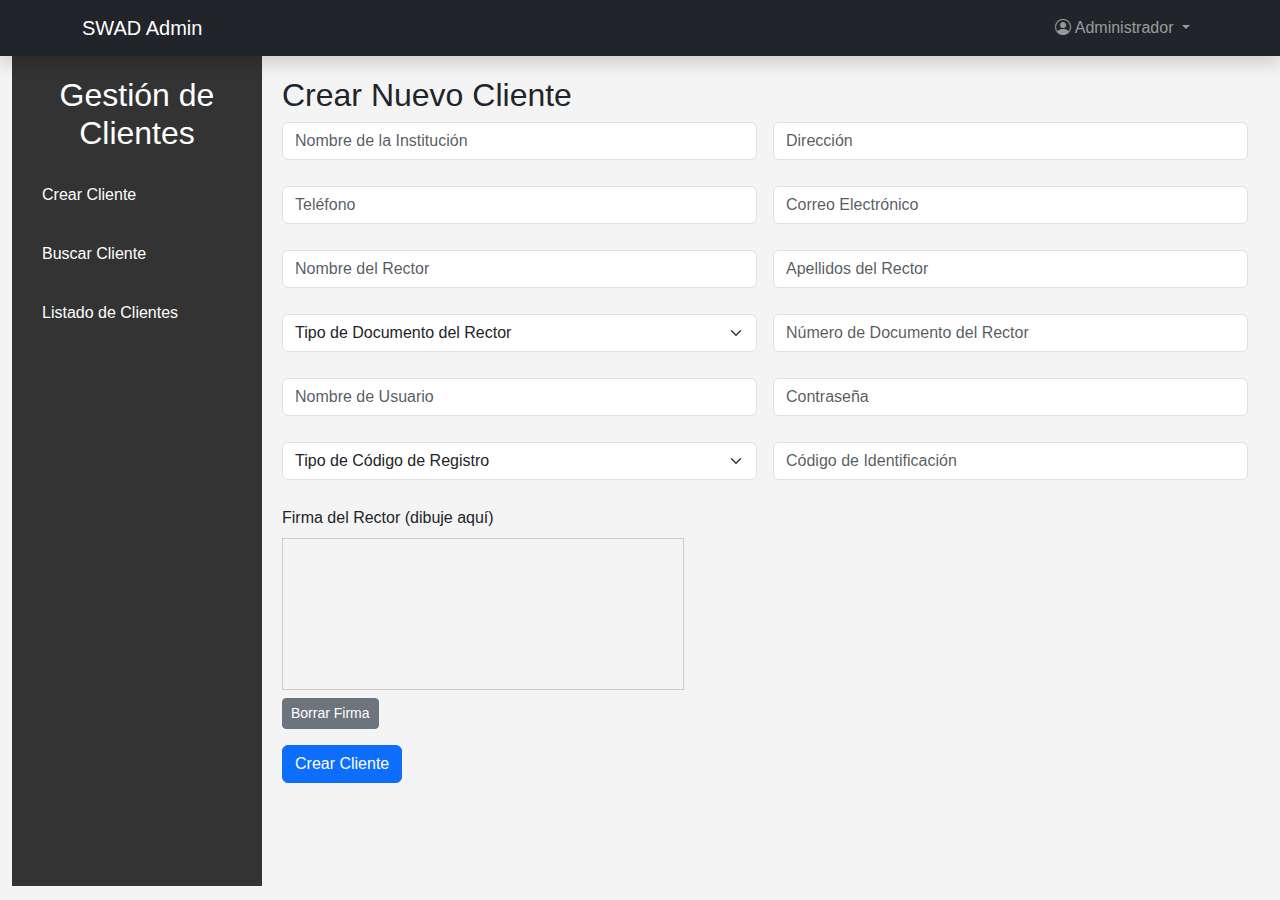
<file: html/admin.html>
<!DOCTYPE html>
<html lang="es">
<head>
  <meta charset="UTF-8">
  <meta name="viewport" content="width=device-width, initial-scale=1.0">
  <title>Administración - SWAD</title>
  <!-- Bootstrap CSS -->
  <link rel="stylesheet" href="../bootstrap-5.3.3-dist/css/bootstrap.min.css">
  <!-- Bootstrap Icons -->
  <link rel="stylesheet" href="https://cdn.jsdelivr.net/npm/bootstrap-icons@1.10.5/font/bootstrap-icons.css">
  <!-- Estilos personalizados -->
  <link rel="stylesheet" href="../css/admin.css">
</head>
<body>
  <!-- Navbar -->
  <nav class="navbar navbar-expand-lg navbar-dark bg-dark shadow">
    <div class="container">
      <a class="navbar-brand" href="#">SWAD Admin</a>
      <button class="navbar-toggler" type="button" data-bs-toggle="collapse" data-bs-target="#navbarAdmin" 
              aria-controls="navbarAdmin" aria-expanded="false" aria-label="Toggle navigation">
        <span class="navbar-toggler-icon"></span>
      </button>
      <div class="collapse navbar-collapse" id="navbarAdmin">
        <ul class="navbar-nav ms-auto">
          <li class="nav-item dropdown">
            <a class="nav-link dropdown-toggle" href="#" id="adminUserDropdown" role="button" data-bs-toggle="dropdown" 
               aria-expanded="false">
              <i class="bi bi-person-circle"></i> Administrador
            </a>
            <ul class="dropdown-menu dropdown-menu-end" aria-labelledby="adminUserDropdown">
              <li><a class="dropdown-item" href="#" onclick="logout()">Cerrar sesión</a></li>
            </ul>
          </li>
        </ul>
      </div>
    </div>
  </nav>

  <!-- Contenedor principal -->
  <div class="container-fluid admin-container">
    <!-- Menú lateral (funciones) -->
    <aside class="sidebar">
      <h2>Gestión de Clientes</h2>
      <ul>
        <li><a href="#" onclick="mostrarSeccion('crearCliente')">Crear Cliente</a></li>
        <li><a href="#" onclick="mostrarSeccion('buscarCliente')">Buscar Cliente</a></li>
        <li><a href="#" onclick="mostrarSeccion('listadoClientes')">Listado de Clientes</a></li>
      </ul>
    </aside>

    <!-- Área de contenido (secciones dinámicas) -->
    <main class="content">
      <section id="crearCliente" class="seccion">
        <h2>Crear Nuevo Cliente</h2>
        <form id="clienteForm">
          <div class="row g-3">
            <!-- Información de la Institución -->
            <div class="col-md-6">
              <input type="text" id="nombre_instituto" class="form-control" placeholder="Nombre de la Institución" required>
            </div>
            <div class="col-md-6">
              <input type="text" id="direccion" class="form-control" placeholder="Dirección" required>
            </div>
            <div class="col-md-6">
              <input type="text" id="telefono" class="form-control" placeholder="Teléfono" required>
            </div>
            <div class="col-md-6">
              <input type="email" id="correo" class="form-control" placeholder="Correo Electrónico" required>
            </div>
      
            <!-- Información del Rector -->
            <div class="col-md-6">
              <input type="text" id="nombre_rector" class="form-control" placeholder="Nombre del Rector" required>
            </div>
            <div class="col-md-6">
              <input type="text" id="apellidos" class="form-control" placeholder="Apellidos del Rector" required>
            </div>
            <div class="col-md-6">
              <select id="tipo_documento" class="form-select" required>
                <option value="" selected disabled>Tipo de Documento del Rector</option>
                <option value="cedula">Cédula</option>
                <option value="tarjeta_identidad">Tarjeta de Identidad</option>
                <option value="pasaporte">Pasaporte</option>
              </select>
            </div>
            <div class="col-md-6">
              <input type="text" id="doc_rector" class="form-control" placeholder="Número de Documento del Rector" required maxlength="30">
            </div>
      
            <!-- Datos de Usuario -->
            <div class="col-md-6">
              <input type="text" id="usuario" class="form-control" placeholder="Nombre de Usuario" required maxlength="50">
            </div>
            <div class="col-md-6">
              <input type="password" id="contrasena" class="form-control" placeholder="Contraseña" required>
            </div>
      
            <!-- Código de Registro -->
            <div class="col-md-6">
              <select id="tipo_codigo" name="tipo_codigo" class="form-select" required>
                <option value="" disabled selected>Tipo de Código de Registro</option>
                <option value="snies">SNIES</option>
                <option value="nit">NIT</option>
                <option value="clfes">CLFES</option>
                <option value="rut">RUT</option>
                <option value="otro">Otro</option>
              </select>
            </div>
            <div class="col-md-6">
              <input type="text" id="codigo" name="codigo" class="form-control" placeholder="Código de Identificación" required maxlength="20">
            </div>
      
            <!-- Firma del Rector con Canvas -->
            <div class="col-md-12">
              <label for="firmaCanvas" class="form-label">Firma del Rector (dibuje aquí)</label>
              <canvas id="firmaCanvas" width="400" height="150" style="border:1px solid #ccc; display: block;"></canvas>
              <div class="mt-2">
                <button type="button" class="btn btn-secondary btn-sm" onclick="borrarFirma()">Borrar Firma</button>
              </div>
              <!-- Campo oculto para guardar la firma en base64 -->
              <input type="hidden" id="firmaBase64" name="firmaBase64" required>
            </div>
          </div>
      
          <button type="submit" class="btn btn-primary mt-3">Crear Cliente</button>
          <p id="clienteMsg" class="mt-2"></p>
        </form>
      </section>
      

      <!-- Sección: Buscar Cliente -->
      <section id="buscarCliente" class="seccion" style="display: none;">
        <h2>Buscar Cliente</h2>
        <form id="buscarForm" class="mb-3">
          <div class="row g-3">
            <div class="col-md-6">
              <input type="number" id="buscarId" class="form-control" placeholder="Ingrese ID de Cliente" required>
            </div>
            <div class="col-md-6">
              <button type="submit" class="btn btn-outline-primary">Buscar</button>
            </div>
          </div>
        </form>
        <div id="resultadoBusqueda"></div>
      </section>

      <!-- Sección: Listado de Clientes -->
      <section id="listadoClientes" class="seccion" style="display: none;">
        <h2>Listado de Clientes</h2>
        <div class="table-responsive">
          <table class="table table-striped" id="clienteTable">
            <thead>
              <tr>
                <th>ID</th>
                <th>Nombres</th>
                <th>Apellidos</th>
                <th>Documento</th>
                <th>Fecha Nac.</th>
                <th>Correo</th>
                <th>Usuario</th>
                <th>Empresa</th>
                <th>Acciones</th>
              </tr>
            </thead>
            <tbody>
              <!-- Se llenará dinámicamente -->
            </tbody>
          </table>
        </div>
      </section>
    </main>
  </div>
<!-- Fin del contenedor principal
  <script>
    // Verificar acceso (solo admin)
    document.addEventListener("DOMContentLoaded", function () {
      if (localStorage.getItem("rol") !== "admin") {
        window.location.href = "..html/index.html";
      }
    });
  </script>
  -->
  <!-- Bootstrap Bundle JS -->
  <script src="../bootstrap-5.3.3-dist/js/bootstrap.bundle.min.js"></script>
  <!-- Scripts de administración -->
  <script src="../js/admin.js"></script>
  <script src="../js/auth.js"></script>
</body>
</html>
</file>
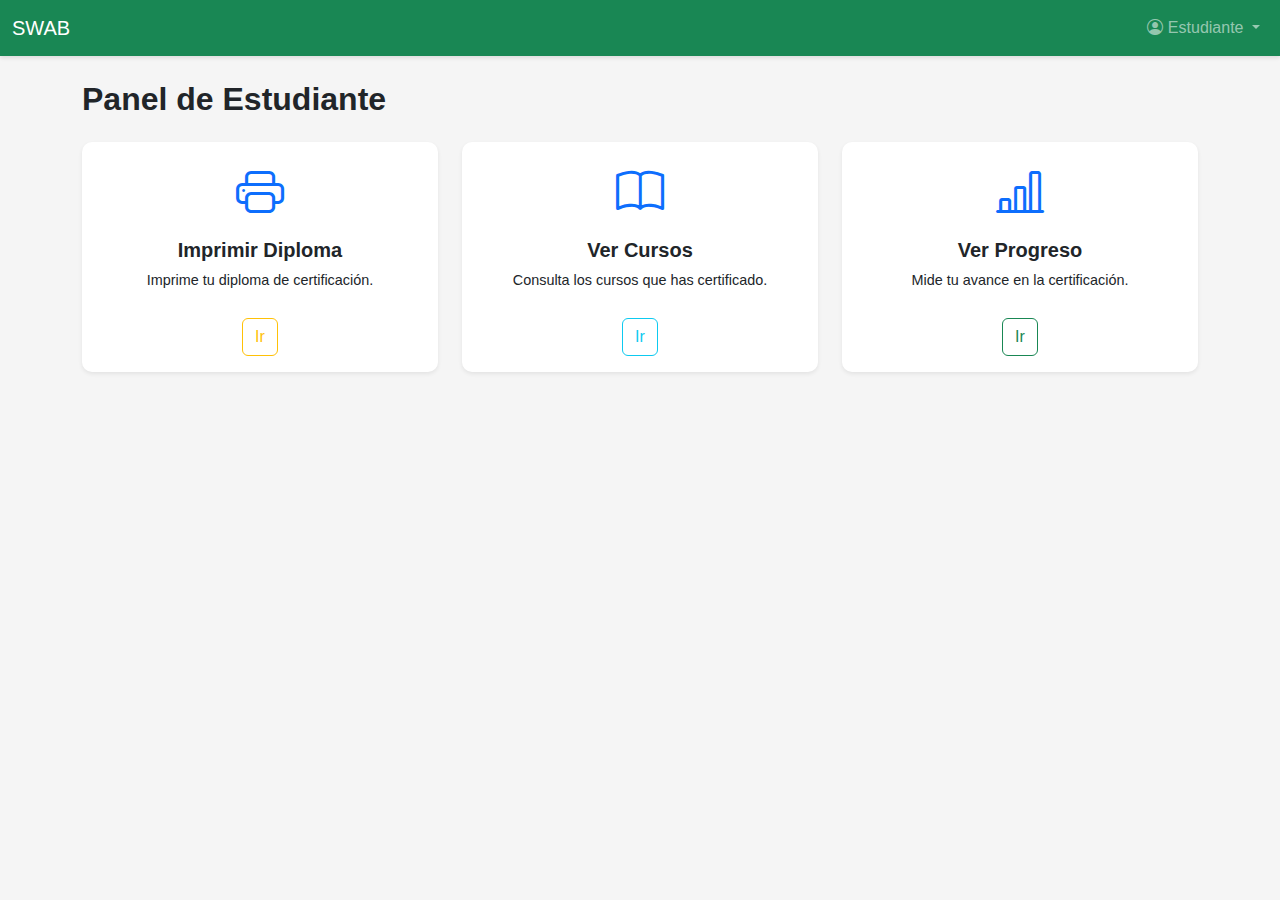
<file: html/estudiantes.html>
<!DOCTYPE html>
<html lang="es">
<head>
  <meta charset="UTF-8">
  <meta name="viewport" content="width=device-width, initial-scale=1.0">
  <title>Estudiante - SWAB</title>
  <!-- Bootstrap CSS -->
  <link rel="stylesheet" href="../bootstrap-5.3.3-dist/css/bootstrap.min.css">
  <!-- Bootstrap Icons -->
  <link rel="stylesheet" href="https://cdn.jsdelivr.net/npm/bootstrap-icons@1.10.5/font/bootstrap-icons.css">
  <!-- Estilos personalizados -->
  <link rel="stylesheet" href="../css/estudiantes.css">
</head>
<body>
  <!-- Navbar con menú desplegable para el estudiante -->
  <nav class="navbar navbar-expand-lg navbar-dark bg-success">
    <div class="container-fluid">
      <a class="navbar-brand" href="#">SWAB</a>
      <button class="navbar-toggler" type="button" data-bs-toggle="collapse" 
              data-bs-target="#navbarNavDropdown" aria-controls="navbarNavDropdown" 
              aria-expanded="false" aria-label="Toggle navigation">
        <span class="navbar-toggler-icon"></span>
      </button>
      <div class="collapse navbar-collapse justify-content-end" id="navbarNavDropdown">
        <ul class="navbar-nav">
          <li class="nav-item dropdown">
            <a class="nav-link dropdown-toggle" href="#" id="userDropdown" role="button" 
               data-bs-toggle="dropdown" aria-expanded="false">
              <i class="bi bi-person-circle"></i> Estudiante
            </a>
            <ul class="dropdown-menu dropdown-menu-end" aria-labelledby="userDropdown">
              <li><a class="dropdown-item" href="#">Perfil</a></li>
              <li><a class="dropdown-item" href="#">Configuración</a></li>
              <li><hr class="dropdown-divider"></li>
              <li><a class="dropdown-item" href="#" onclick="logout()">Cerrar sesión</a></li>
            </ul>
          </li>
        </ul>
      </div>
    </div>
  </nav>

  <!-- Contenido principal -->
  <div class="container mt-4">
    <h2 class="mb-4">Panel de Estudiante</h2>
    <div class="row">
      <!-- Tarjeta: Imprimir Diploma -->
      <div class="col-md-4 mb-4">
        <div class="card text-center shadow-sm hover-card">
          <div class="card-body">
            <i class="bi bi-printer icon-dashboard"></i>
            <h5 class="card-title mt-2">Imprimir Diploma</h5>
            <p class="card-text">Imprime tu diploma de certificación.</p>
            <a href="#" class="btn btn-outline-warning" onclick="imprimirDiploma()">Ir</a>
          </div>
        </div>
      </div>
      <!-- Tarjeta: Ver Cursos Certificados -->
      <div class="col-md-4 mb-4">
        <div class="card text-center shadow-sm hover-card">
          <div class="card-body">
            <i class="bi bi-book icon-dashboard"></i>
            <h5 class="card-title mt-2">Ver Cursos</h5>
            <p class="card-text">Consulta los cursos que has certificado.</p>
            <a href="#" class="btn btn-outline-info" onclick="verCursos()">Ir</a>
          </div>
        </div>
      </div>
      <!-- Tarjeta: Ver Progreso -->
      <div class="col-md-4 mb-4">
        <div class="card text-center shadow-sm hover-card">
          <div class="card-body">
            <i class="bi bi-bar-chart-line icon-dashboard"></i>
            <h5 class="card-title mt-2">Ver Progreso</h5>
            <p class="card-text">Mide tu avance en la certificación.</p>
            <a href="#" class="btn btn-outline-success" onclick="verProgreso()">Ir</a>
          </div>
        </div>
      </div>
    </div>
    <!-- Contenedor para contenido dinámico -->
    <div id="contenido"></div>
  </div>

  <!-- Bootstrap JS Bundle -->
  <script src="../bootstrap-5.3.3-dist/js/bootstrap.bundle.min.js"></script>
  <!-- Scripts propios -->
  <!--script src="../js/estudiantes.js"></script-->
  <!--script src="../js/auth.js"></script-->
</body>
</html>
</file>
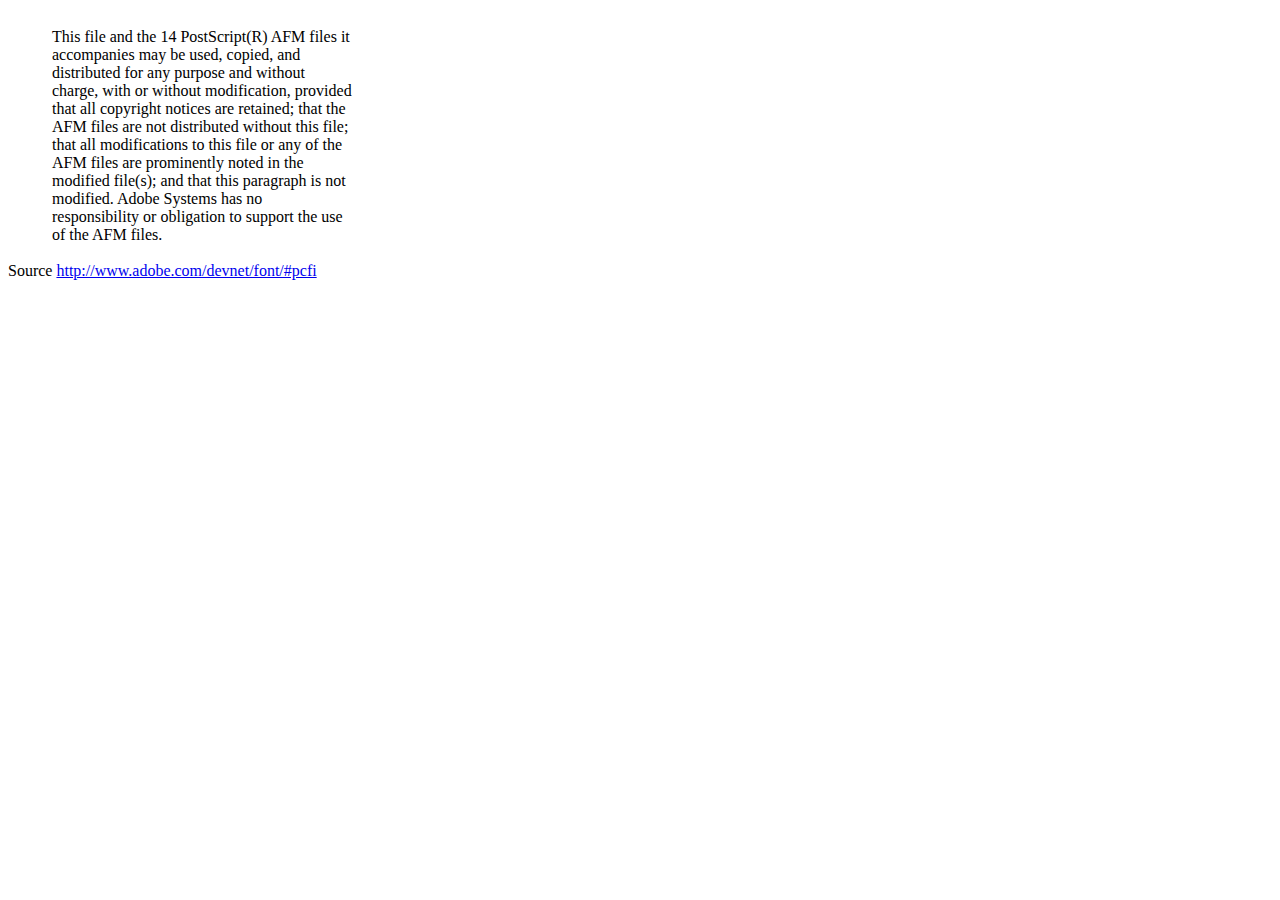
<file: backend/generar_diploma/dompdf/vendor/dompdf/dompdf/lib/fonts/mustRead.html>
<html>
	<head>
		<meta http-equiv="content-type" content="text/html;charset=iso-8859-1">
		<meta name="generator" content="Adobe GoLive 4">
		<title>Core 14 AFM Files - ReadMe</title>
	</head>
	<body bgcolor="white">
		<font color="white">or</font>
		<table border="0" cellpadding="0" cellspacing="2">
			<tr>
				<td width="40"></td>
				<td width="300">This file and the 14 PostScript(R) AFM files it accompanies may be used, copied, and distributed for any purpose and without charge, with or without modification, provided that all copyright notices are retained; that the AFM files are not distributed without this file; that all modifications to this file or any of the AFM files are prominently noted in the modified file(s); and that this paragraph is not modified. Adobe Systems has no responsibility or obligation to support the use of the AFM files. <font color="white">Col</font></td>
			</tr>
		</table>
		<p>Source <a href="http://www.adobe.com/devnet/font/#pcfi">http://www.adobe.com/devnet/font/#pcfi</a></p>
</body>
</html>
</file>
<file: css/admin.css>
/* Estilos generales para el panel de administración */
body {
  font-family: Arial, sans-serif;
  background: #f4f4f4;
  margin: 0;
  padding: 0;
}

/* Contenedor principal con sidebar y contenido */
.admin-container {
  display: flex;
}

/* Sidebar: menú lateral */
.sidebar {
  width: 250px;
  background: #333;
  color: white;
  padding: 20px;
  height: calc(100vh - 70px); /* Ajustar según la altura del navbar */
}

.sidebar h2 {
  text-align: center;
  margin-bottom: 20px;
}

.sidebar ul {
  list-style: none;
  padding: 0;
}

.sidebar ul li {
  margin: 15px 0;
}

.sidebar ul li a {
  text-decoration: none;
  color: white;
  display: block;
  padding: 10px;
  transition: background 0.3s;
}

.sidebar ul li a:hover {
  background: #444;
}

/* Área de contenido principal */
.content {
  flex: 1;
  padding: 20px;
}

/* Tarjetas (cards) */
.card {
  border: none;
  border-radius: 10px;
  margin-bottom: 20px;
  background: white;
  box-shadow: 0 0 15px rgba(0,0,0,0.15);
}

/* Formularios y botones */
input.form-control, select.form-select {
  margin-bottom: 10px;
}

.btn {
  transition: background-color 0.3s ease;
}

.btn:hover {
  background-color: #0056b3;
}

/* Tablas */
.table-striped tbody tr:nth-of-type(odd) {
  background-color: #f9f9f9;
}

/* Mensajes de validación */
#clienteMsg,
#plantillaMsg {
  font-weight: bold;
}
</file>
<file: css/estudiantes.css>
/* Estilos generales para la vista del estudiante */
body {
  font-family: Arial, sans-serif;
  background-color: #f5f5f5;
  margin: 0;
  padding: 0;
}

/* Navbar personalizado */
.navbar {
  box-shadow: 0 2px 4px rgba(0,0,0,0.1);
}

/* Iconos del dashboard */
.icon-dashboard {
  font-size: 3rem;
  color: #0d6efd;
}

/* Tarjetas interactivas */
.hover-card {
  transition: transform 0.3s, box-shadow 0.3s;
}
.hover-card:hover {
  transform: scale(1.05);
  box-shadow: 0 0 20px rgba(0,0,0,0.2);
}

/* Ajustes para las tarjetas */
.card {
  border: none;
  border-radius: 10px;
}

/* Botones dentro de las tarjetas */
.card .btn {
  margin-top: 10px;
}

/* Tipografía para títulos y textos */
h2, .card-title {
  font-weight: bold;
}
.card-text {
  font-size: 0.9rem;
}
</file>
